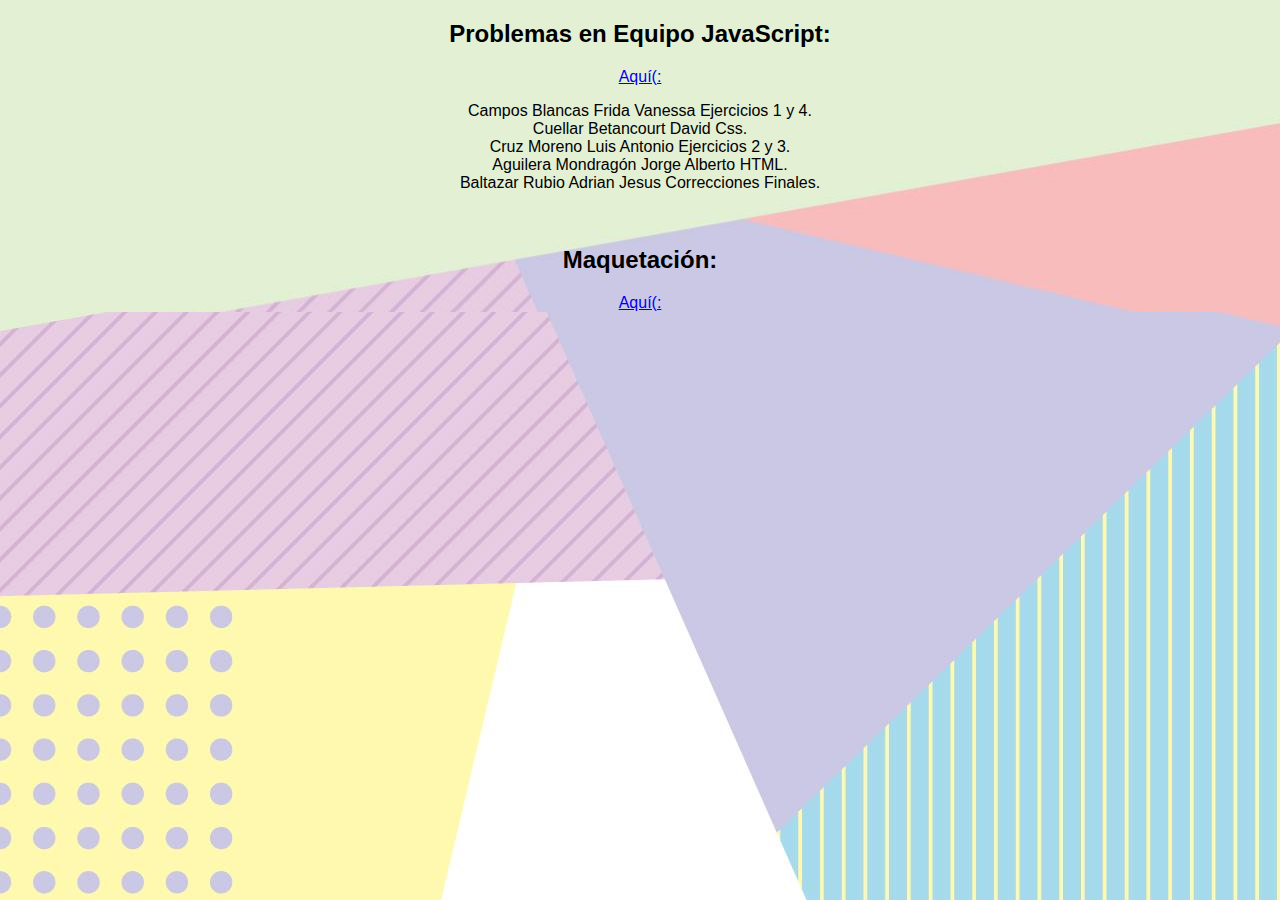
<file: index.html>
<!DOCTYPE html>
<html lang="en">
<head>
    <meta charset="UTF-8">
    <meta http-equiv="X-UA-Compatible" content="IE=edge">
    <meta name="viewport" content="width=device-width, initial-scale=1.0">
    <title>Equipo 6.</title>
    <link rel="icon" href="OMIPN/img/Logo E6 1.1.png"> 
    <link rel="stylesheet" href="OMIPN/css/stylereg.css">
</head>
<body>
    <center>
        <h2>Problemas en Equipo JavaScript:</h2> 
    <a href="EjerciciosJS/index.html" >Aquí(:</a>
    <p>Campos Blancas Frida Vanessa Ejercicios 1 y 4.
        <br>
        Cuellar Betancourt David Css.
        <br>
        Cruz Moreno Luis Antonio Ejercicios 2 y 3.
        <br>
        Aguilera Mondragón Jorge Alberto HTML.
        <br>
        Baltazar Rubio Adrian Jesus Correcciones Finales.
    </p>
    <br>
    <h2>Maquetación:</h2> 
    <a href="OMIPN/index.html" >Aquí(:</a>
    <br>
    </center>
    
</body>
</html>
</file>
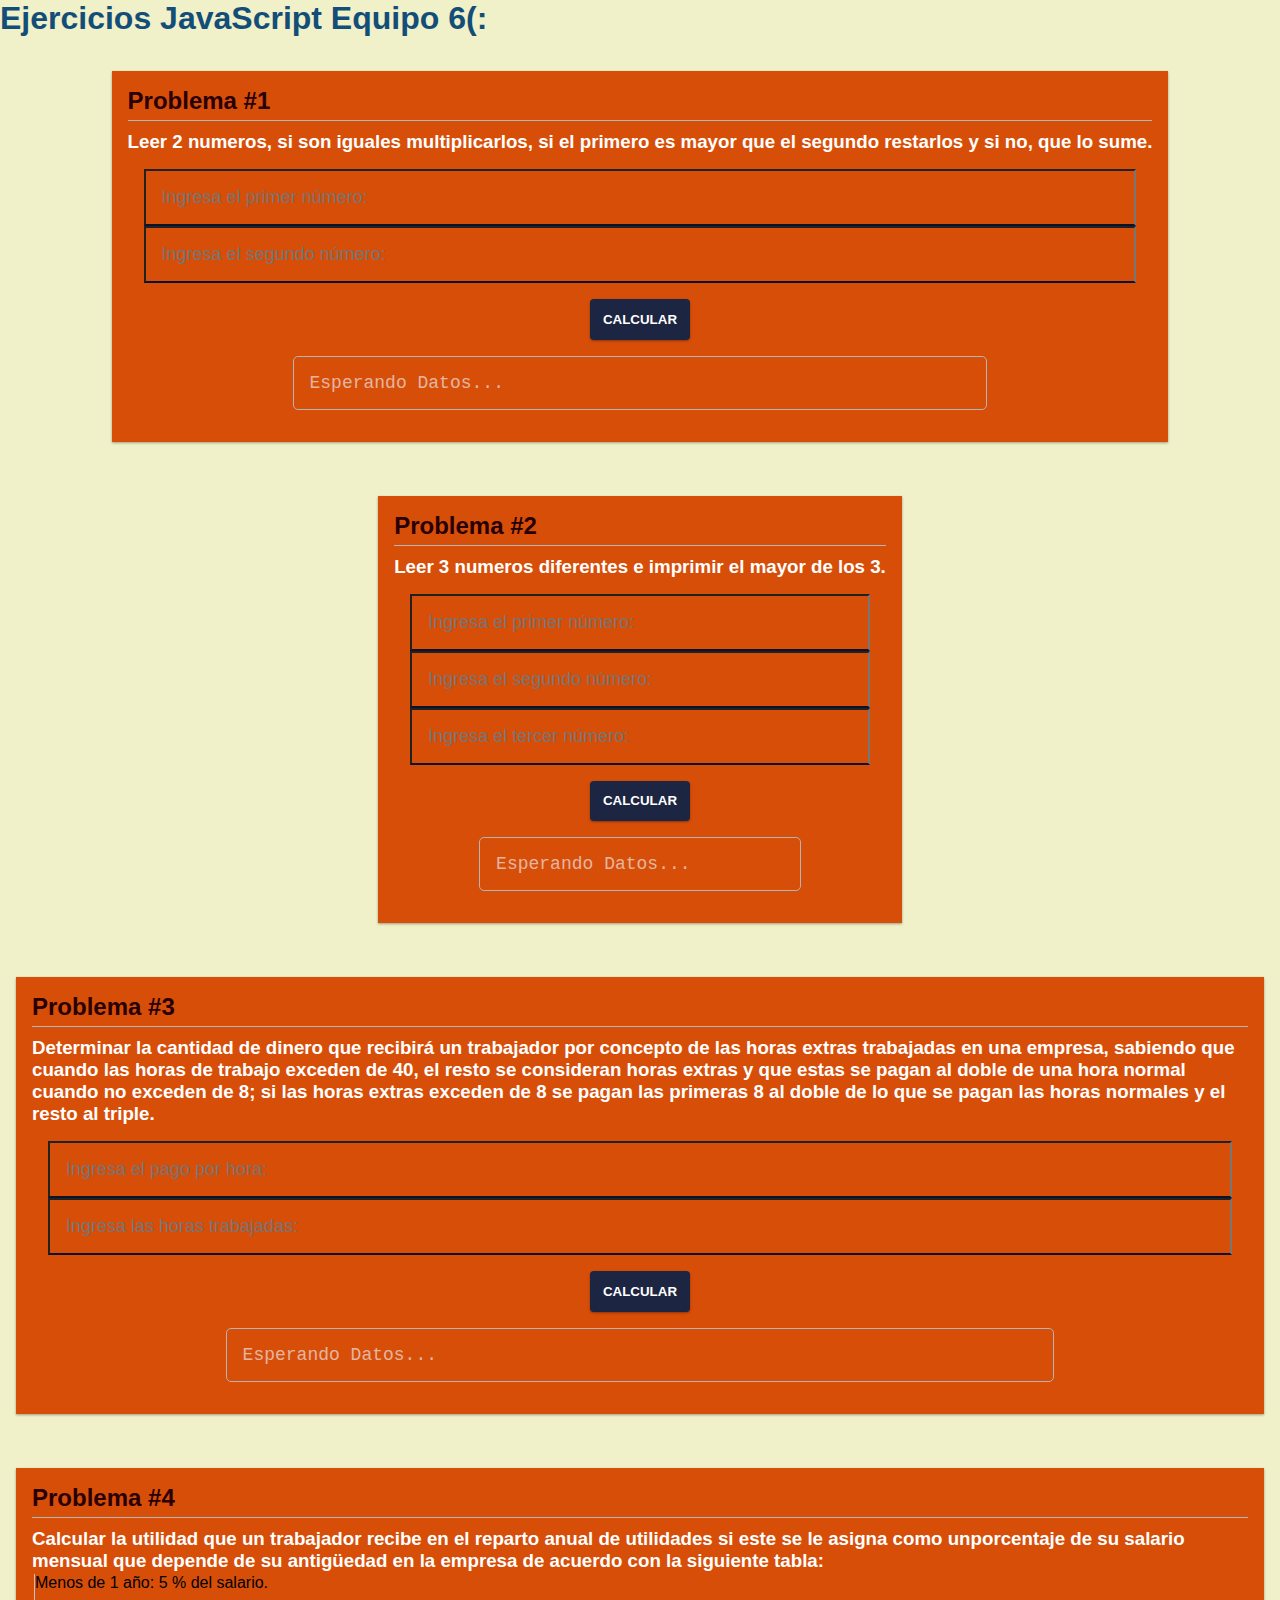
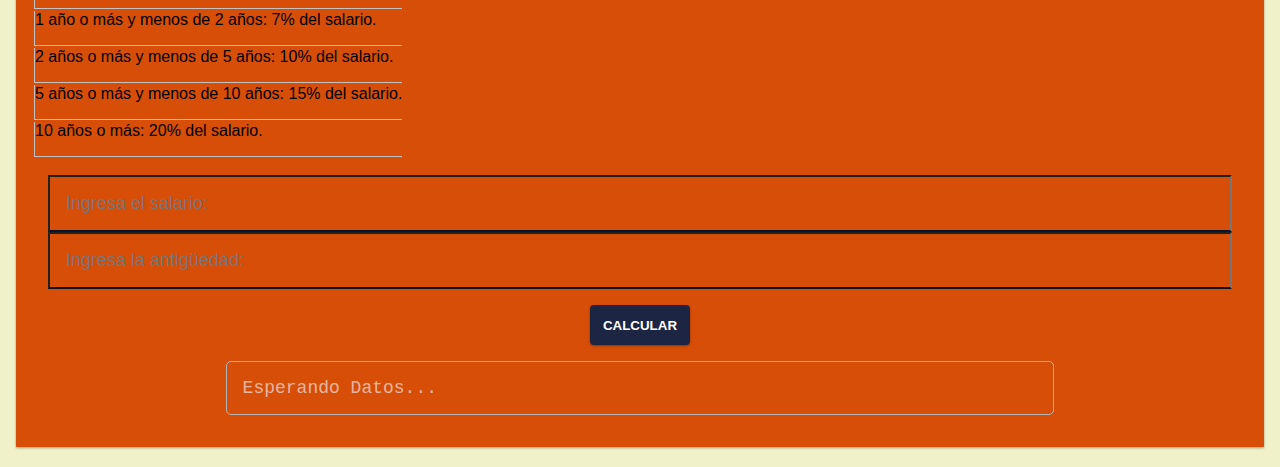
<file: EjerciciosJS/index.html>
<!DOCTYPE html>
<html lang="en">
<head>
    <meta charset="UTF-8">
    <meta http-equiv="X-UA-Compatible" content="IE=edge">
    <meta name="viewport" content="width=device-width, initial-scale=1.0">
    <link rel="stylesheet" href="css/style.css">
    <title>Práctica/Equipo 6</title>
</head>
<body>
    <div>
        <header><h1>Ejercicios JavaScript Equipo 6(:</h1></header>
        </div>
    <br>
    <div class="container" >
        <!-- Problema 1 -->
        <div class="problema-container" >
            <h2 class="problema-title" >Problema #1</h2>
            <h3>
                Leer 2 numeros, si son iguales multiplicarlos, si el primero es mayor que el segundo restarlos y si no, que lo sume.
            </h3>
            <div class="problema-content" >
                <input type="number" class="problema-input"
                placeholder="Ingresa el primer número: " id="p1-input" >
                <input type="number" class="problema-input"
                placeholder="Ingresa el segundo número: " id="p1-input1" >
                <button type="button" class="problema-button" style="margin-top: 1rem;" onclick="problema1()">Calcular</button>
                <pre class="problema-output" id="p1-output" >Esperando Datos...</pre>

            </div>
        </div>
        <br>
        <br>
        <br>
        <!-- Problema 2 -->
        <div class="problema-container" >
            <h2 class="problema-title" >Problema #2</h2>
            <h3>
                Leer 3 numeros diferentes e imprimir el mayor de los 3.
            </h3>
            <div class="problema-content" >
            <input type="number" class="problema-input"
            placeholder="Ingresa el primer número: " id="p2-input" >
            <input type="number" class="problema-input"
            placeholder="Ingresa el segundo número: " id="p2-input1" >
            <input type="number" class="problema-input"
            placeholder="Ingresa el tercer número: " id="p2-input2" >
            <button type="button" class="problema-button" style="margin-top: 1rem;" onclick="problema2()">Calcular</button>
            <pre class="problema-output" id="p2-output" >Esperando Datos...</pre>
            </div>
        </div>
        <br>
        <br>
        <br>
        <!-- Problema 3 -->
        <div class="problema-container" >
            <h2 class="problema-title" >Problema #3</h2>
            <h3>
                Determinar la cantidad de dinero que recibirá un trabajador por concepto de las horas extras trabajadas en una empresa, sabiendo que cuando las horas de trabajo exceden de 40, el resto se consideran horas extras y que estas se pagan al doble de una hora normal cuando no exceden de 8; si las horas extras exceden de 8 se pagan las primeras 8 al doble de lo que se pagan las horas normales y el resto al triple.
            </h3>
            <div class="problema-content" >
                <input type="number" class="problema-input"
                placeholder="Ingresa el pago por hora: " id="p3-input" >
                <input type="number" class="problema-input"
                placeholder="Ingresa las horas trabajadas: " id="p3-input1" >
                <button type="button" class="problema-button" style="margin-top: 1rem;" onclick="problema3()">Calcular</button>
                <pre class="problema-output" id="p3-output" >Esperando Datos...</pre>
            </div>

        </div>
        <br>
        <br>
        <br>
         <!-- Problema 4 -->
         <div class="problema-container" >
            <h2 class="problema-title" >Problema #4</h2>
            <h3>
                Calcular la utilidad que un trabajador recibe en el reparto anual de utilidades si este se le asigna como unporcentaje de su salario mensual que depende de su antigüedad en la empresa de acuerdo con la siguiente tabla:
            </h3>
            <table>
                <tbody>
                    <tr>
                        <td>
                        Menos de 1 año: 5 % del salario.
                        </td>
                    </tr>
                    <tr>
                        <td>
                        1 año o más y menos de 2 años: 7% del salario.
                        </td>
                    </tr>
                    <tr>
                        <td>
                        2 años o más y menos de 5 años: 10% del salario.
                        </td>
                    </tr>
                    <tr>
                        <td>
                        5 años o más y menos de 10 años: 15% del salario.
                        </td>
                    </tr>
                    <tr>
                        <td>
                            10 años o más: 20% del salario.
                        </td>
                    </tr>


                </tbody>
            </table>
        
        <div class="problema-content" >
            <input type="number" class="problema-input"
            placeholder="Ingresa el salario: " id="p4-input" >
            <input type="number" class="problema-input"
            placeholder="Ingresa la antigüedad: " id="p4-input1" >
            <button type="button" class="problema-button" style="margin-top: 1rem;" onclick="problema4()">Calcular</button>
            <pre class="problema-output" id="p4-output" >Esperando Datos...</pre>

        </div>
    </div>
            
    </div>
    <script src="js/LogicaEquipo.js" ></script>
    
</body>
</html>
</file>
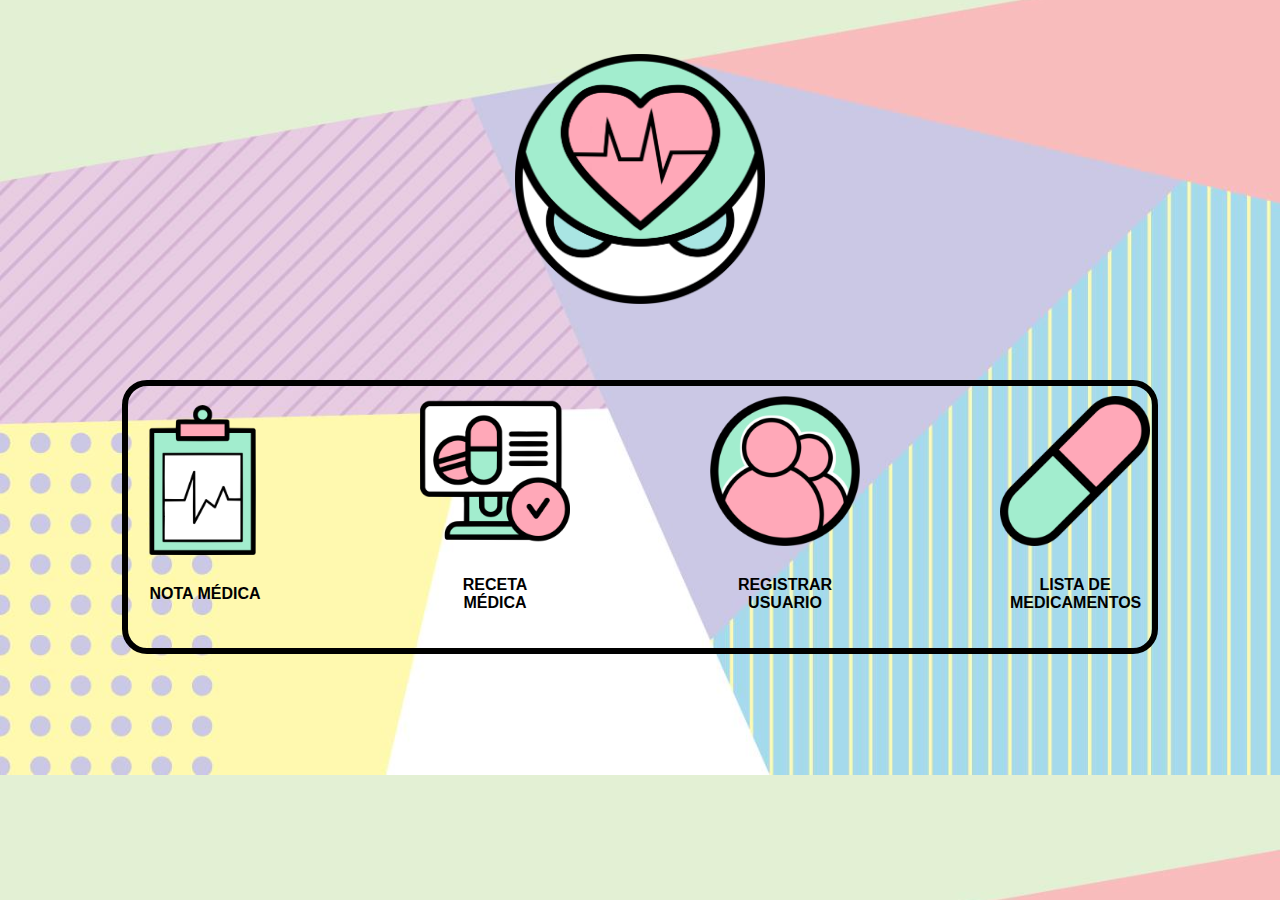
<file: OMIPN/index.html>
<!DOCTYPE html>
<html lang="en">
<head>
    <meta charset="UTF-8">
    <meta http-equiv="X-UA-Compatible" content="IE=edge">
    <meta name="viewport" content="width=device-width, initial-scale=1.0">
    <title>Menú de opciones</title>
    <link rel="icon" href="img/Logo E6 1.1.png"> 
    <link rel="stylesheet" href="style1.css">
</head>

<body>

    
   <br>
   <br>
   <br>
    
    <div class="LOGO">
        <div class="imagen">
            <img src="Logo E6 1.1.png" alt="">
        </div>
    </div>
    
    <br>
    <br>
    <br>
    <br>
    
    <div class="container">
        
        <div class="OPCIONES">
            <div class="foto">
                <a href="Nota medica.html">
                <img src="nmedica.png" alt="">
                </a>
            </div>
            <div class="pie">
                <p>NOTA MÉDICA</p>
            </div>

        </div>
        <div class="OPCIONES">
            <div class="foto">
                <a href="Receta medica.html">
                <img src="rmedica.png" alt="">
                </a>
            </div>
            <div class="pie">
                <p>RECETA MÉDICA</p>
            </div>
        
        </div>
        <div class="OPCIONES">
            <div class="foto">
                <a href="registro.html">
                <img src="rusuarios.png" alt="">
                </a>
            </div>
            <div class="pie">
                <p>REGISTRAR USUARIO</p>
            </div>
        
        </div>
        <div class="OPCIONES">
            <div class="foto">
                <a href="medicamentos.html">
                <img src="ipil.png" alt="">
                </a>
            </div>
            <div class="pie">
                <p>LISTA DE MEDICAMENTOS</p>
            </div>
        
        </div>

    </div>
</body>
</file>
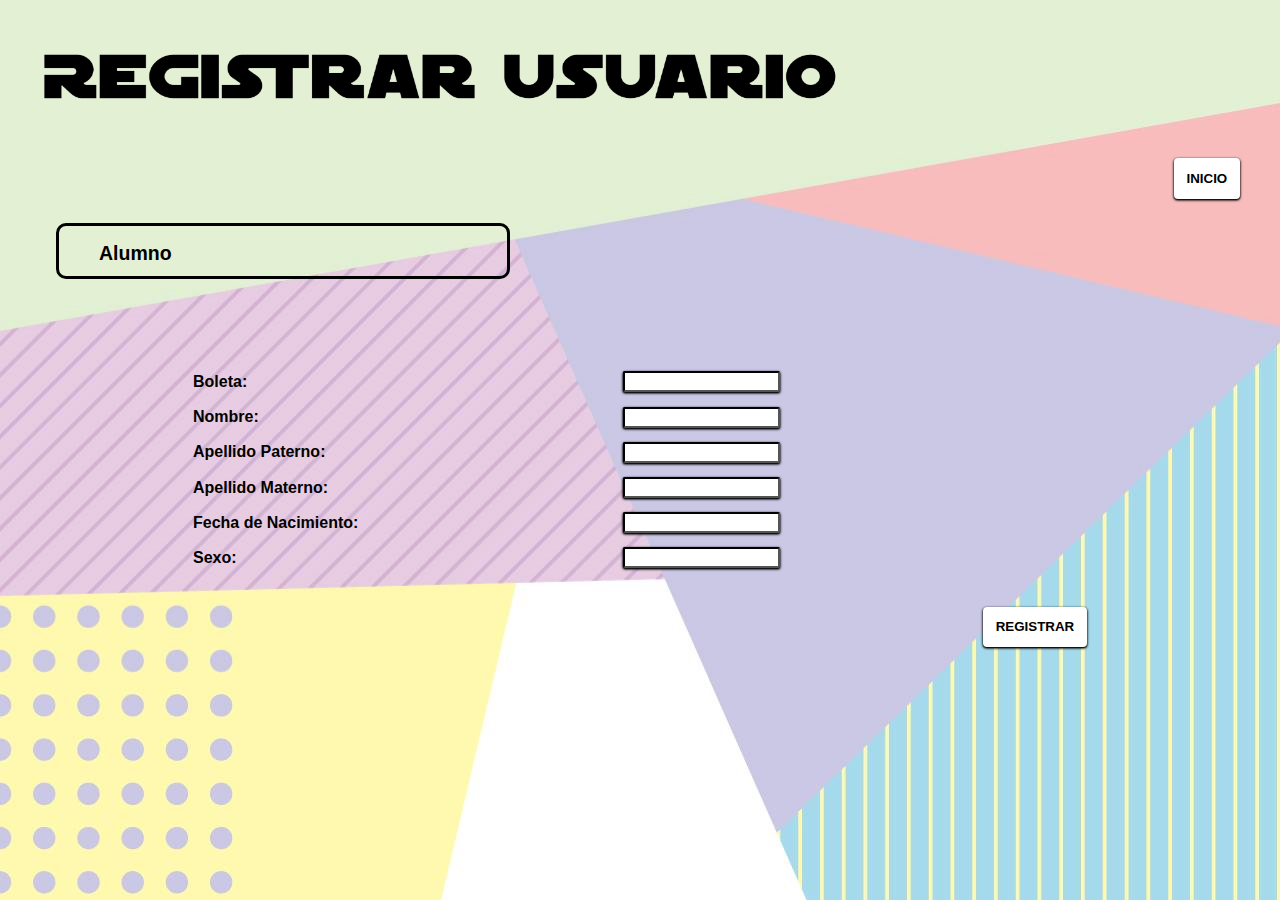
<file: OMIPN/Alumno.html>
<!DOCTYPE html>
<html lang="en">
<head>
    <meta charset="UTF-8">
    <meta http-equiv="X-UA-Compatible" content="IE=edge">
    <meta name="viewport" content="width=device-width, initial-scale=1.0">
    <title>Registrar Alumnos</title>
    <link rel="icon" href="img/Logo E6 1.1.png"> 
    <link rel="stylesheet" href="css/stylereg.css">
</head>
<body>
    <div class="section">
        <br>
        <blockquote><img src="img/titulo.png" width="800" height="60" /></blockquote>
        <div align="right">
            <blockquote><button type="button" class="inicio" style="margin-top: 1rem;" onclick="location.href='registro.html'">Inicio</button></blockquote>
        </div>
        
    </div>
        
    <head>
        <blockquote><nav>
            <blockquote><b><h2>Alumno</h2></b></blockquote>
        </nav></blockquote>
    </head>
    <br>
    <br>
    <div align="center">
        <section>
            <div class="registro">
                <table width="900" height="300" border="0">
                    <form  name="formulario" method="post" action="RegistrarAlumnos">
                        <tr>
                        <td align="left"><label>Boleta:</label></td>
                        <td>&nbsp;</td>
                        <td><input type="text" name="boleta" id="boleta"></td>
                        </tr>
                        <tr>
                            <td align="left"><label>Nombre:</label></td>
                            <td>&nbsp;</td>
                            <td><input type="text" name="nombre" id="nombre"></td>
                        </tr>
                        <tr>
                            <td align="left"><label>Apellido Paterno:</label></td>
                            <td>&nbsp;</td>
                            <td><input type="text" name="appat" id="appat"></td>
                        </tr>
                        <tr>
                            <td align="left"> <label>Apellido Materno:</label></td>
                            <td>&nbsp;</td>
                            <td><input type="text" name="apmat" id="apmat"></td>
                        </tr>
                        <tr>
                            <td align="left"><label>Fecha de Nacimiento:</label></td>
                            <td>&nbsp;</td>
                            <td><input type="text" name="fechanac" id="Fecha-nac"></td>
                        </tr>
                        <tr>
                            <td align="left"><label>Sexo:</label></td>
                            <td>&nbsp;</td>
                            <td><input type="text" name="sexo" id="sexo"></td>
                        </tr>
                        <tr>
                            <td>&nbsp;</td>
                            <td>&nbsp;</td>
                            <td>&nbsp;</td>
                            <td>&nbsp;</td>
                            <td align="right"><button type="button" class="registrar" style="margin-top: 1rem;">Registrar</button></td>
                        </tr>
                    </form>
                </table>
            </div>
        </section>
    </div>
</body>
</html>
</file>
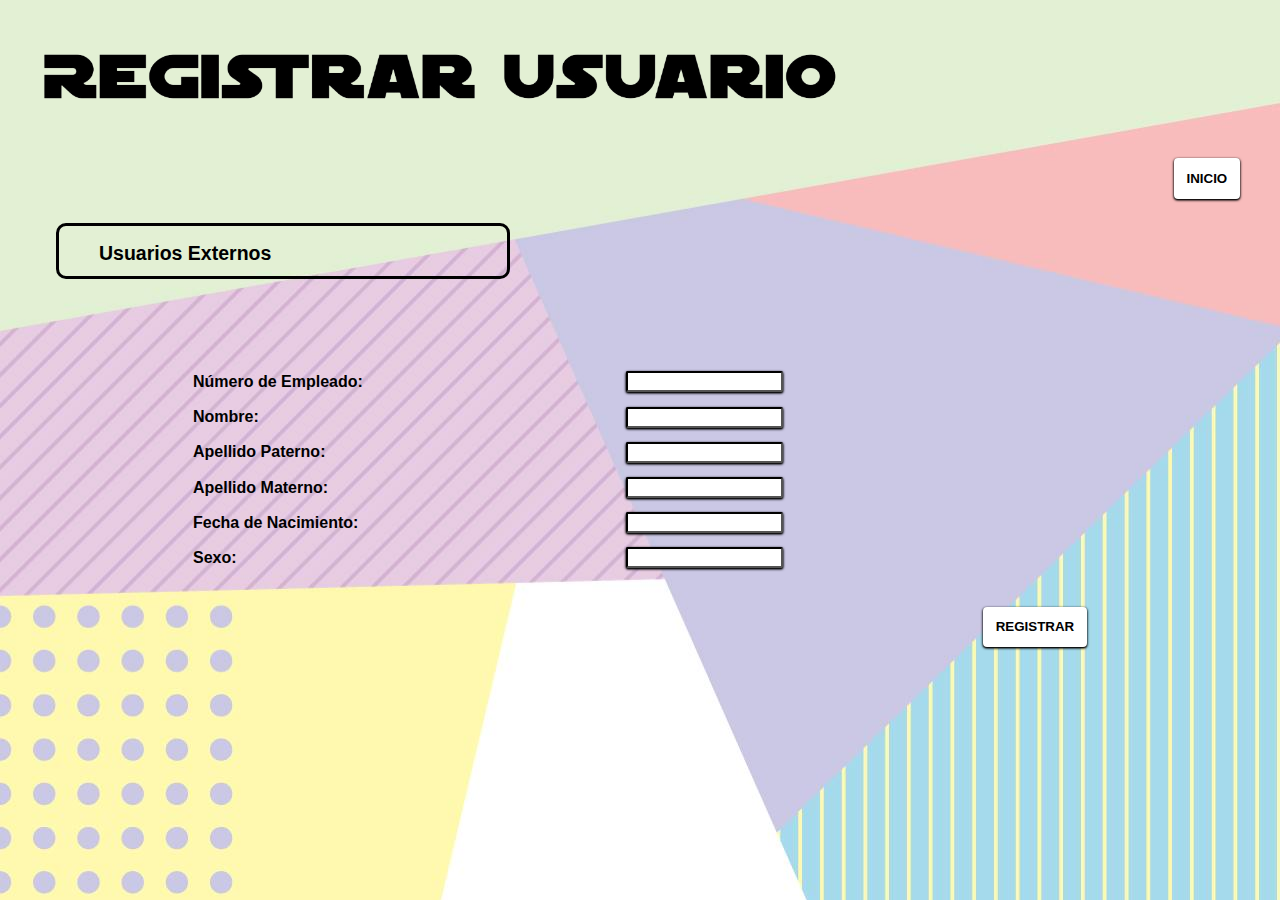
<file: OMIPN/Externos.html>
<!DOCTYPE html>
<html lang="en">
<head>
    <meta charset="UTF-8">
    <meta http-equiv="X-UA-Compatible" content="IE=edge">
    <meta name="viewport" content="width=device-width, initial-scale=1.0">
    <title>Registrar Externos</title>
    <link rel="icon" href="img/Logo E6 1.1.png"> 
    <link rel="stylesheet" href="css/stylereg.css">
</head>
<body>
    <div class="section">
        <br>
        <blockquote><img src="img/titulo.png" width="800" height="60" /></blockquote>
        <div align="right">
            <blockquote><button type="button" class="inicio" style="margin-top: 1rem;" onclick="location.href='registro.html'">Inicio</button></blockquote>
        </div>
        
    </div>
        
    <head>
        <blockquote><nav>
            <blockquote><b><h2>Usuarios Externos</h2></b></blockquote>
        </nav></blockquote>
    </head>
    <br>
    <br>
    <div align="center">
        <section>
            <div class="registro">
                <table width="900" height="300" border="0">
                    <form  name="formulario" method="post" action="RegistrarExternos">
                        <tr>
                        <td align="left"><label>Número de Empleado:</label></td>
                        <td>&nbsp;</td>
                        <td><input type="text" name="noemp" id="noemp"></td>
                        </tr>
                        <tr>
                            <td align="left"><label>Nombre:</label></td>
                            <td>&nbsp;</td>
                            <td><input type="text" name="nombre" id="nombre"></td>
                        </tr>
                        <tr>
                            <td align="left"><label>Apellido Paterno:</label></td>
                            <td>&nbsp;</td>
                            <td><input type="text" name="appat" id="appat"></td>
                        </tr>
                        <tr>
                            <td align="left"> <label>Apellido Materno:</label></td>
                            <td>&nbsp;</td>
                            <td><input type="text" name="apmat" id="apmat"></td>
                        </tr>
                        <tr>
                            <td align="left"><label>Fecha de Nacimiento:</label></td>
                            <td>&nbsp;</td>
                            <td><input type="text" name="fechanac" id="Fecha-nac"></td>
                        </tr>
                        <tr>
                            <td align="left"><label>Sexo:</label></td>
                            <td>&nbsp;</td>
                            <td><input type="text" name="sexo" id="sexo"></td>
                        </tr>
                        <tr>
                            <td>&nbsp;</td>
                            <td>&nbsp;</td>
                            <td>&nbsp;</td>
                            <td>&nbsp;</td>
                            <td align="right"><button type="button" class="registrar" style="margin-top: 1rem;">Registrar</button></td>
                        </tr>
                    </form>
                </table>
            </div>
        </section>
    </div>
</body>
</html>
</file>
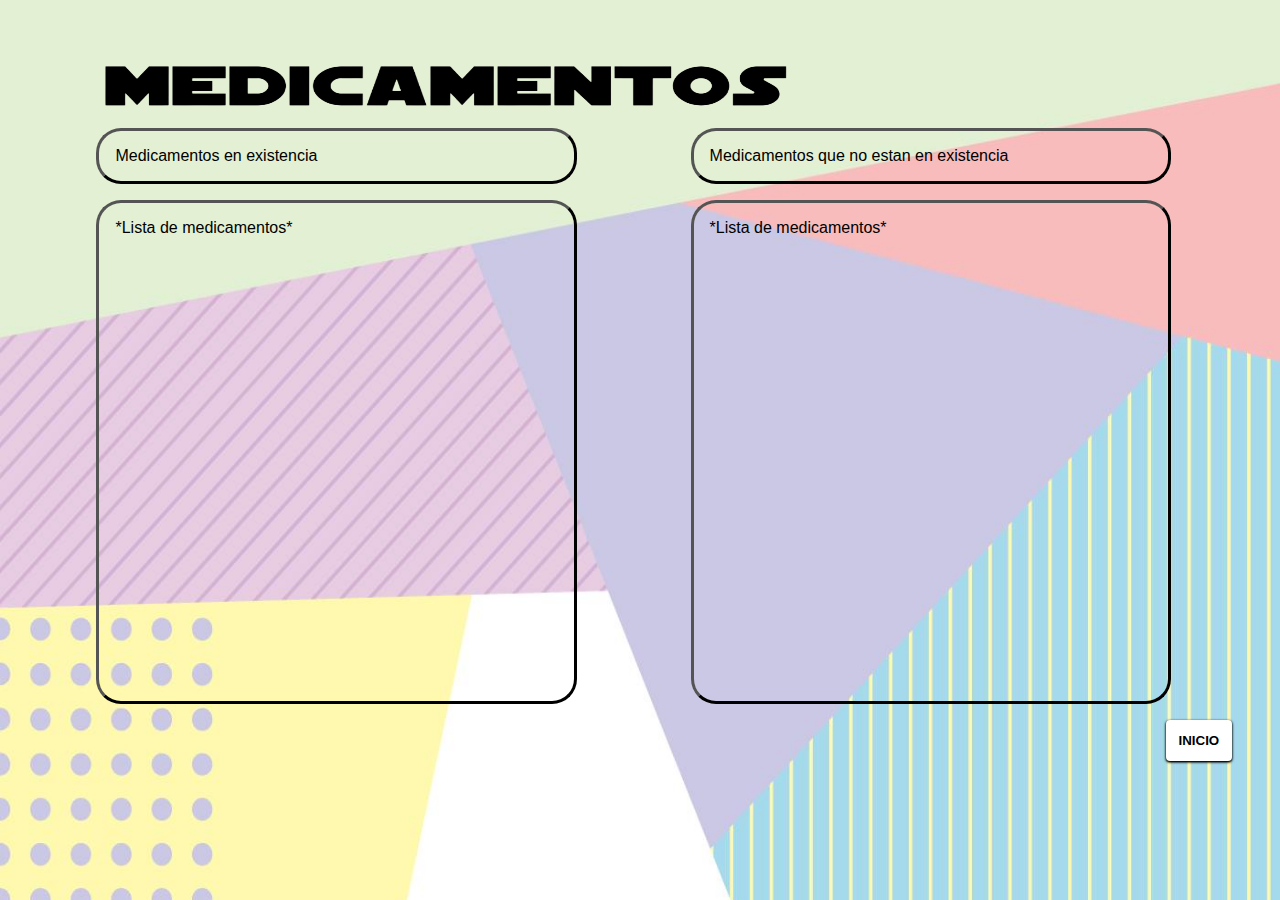
<file: OMIPN/medicamentos.html>
<!DOCTYPE html>
<html lang="en">
<head>
    <meta charset="UTF-8">
    <meta http-equiv="X-UA-Compatible" content="IE=edge">
    <meta name="viewport" content="width=device-width, initial-scale=1.0">
    <title>MEDICAMENTOS</title>
    <link rel="icon" href="img/Logo E6 1.1.png"> 
    <link rel="stylesheet" href="style2.css">

</head>
<body>

    <div id="titulo">
        <img src="img/medicamentos.png" width="700" height="60" /></td>
    </div>

    <div id="form1">
        Medicamentos en existencia
   </div>

   <div id="form2">
        Medicamentos que no estan en existencia
    </div>
    
    <div id="form3">
        *Lista de medicamentos*
    </div>

    <div id="form4">
        *Lista de medicamentos*
   </div>
    
   <div align="right">
    <blockquote><button type="button" class="inicio" style="margin-top: 1rem;" onclick="location.href='index.html'">Inicio</button></blockquote>
</div>

</body>
</html>
</file>
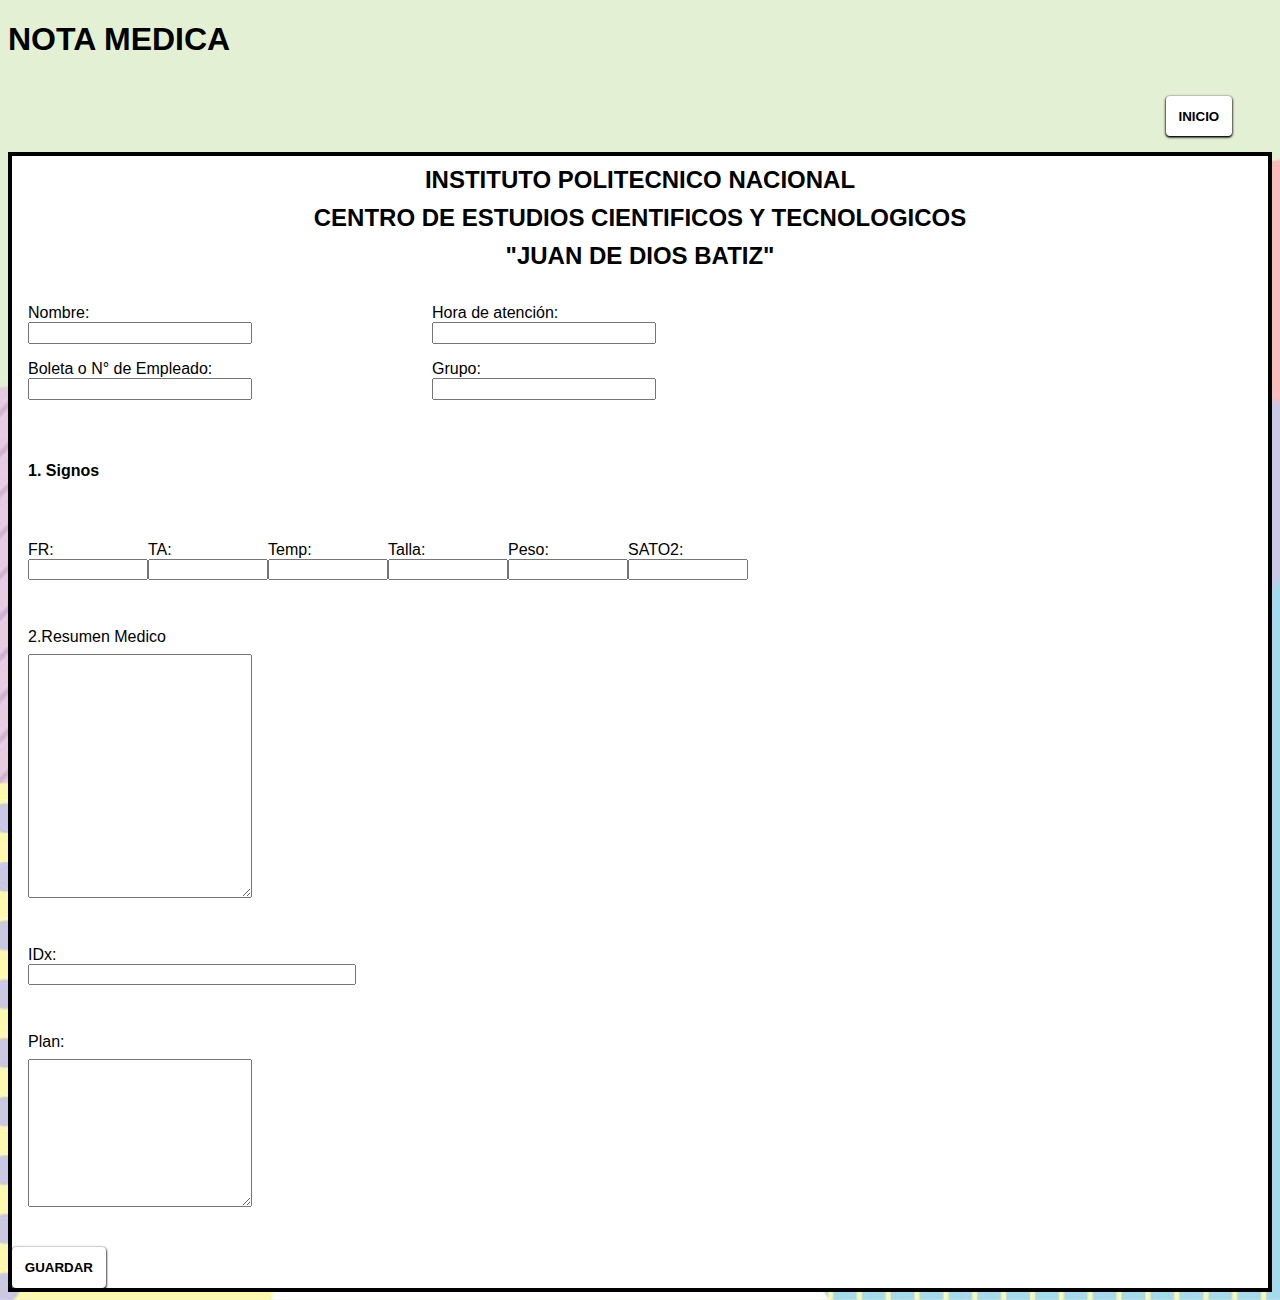
<file: OMIPN/Nota medica.html>
<!DOCTYPE html>
<html lang="en">
<head>
    <meta charset="UTF-8">
    <meta http-equiv="X-UA-Compatible" content="IE=edge">
    <meta name="viewport" content="width=device-width, initial-scale=1.0">
    <title>Nota medica</title>
    <link rel="icon" href="img/Logo E6 1.1.png"> 
    <link rel="stylesheet" href="style3.css">
</head>

<body>
    <h1>NOTA MEDICA</h1>

    <div class="section">
        <div align="right">
            <blockquote><button type="button" class="inicio" style="margin-top: 1rem;" onclick="location.href='index.html'">Inicio</button></blockquote>
        </div>
    </div>
        <div class="container">
            <h2>INSTITUTO POLITECNICO NACIONAL</h2>
            <h2>CENTRO DE ESTUDIOS CIENTIFICOS Y TECNOLOGICOS</h2>
            <h2>"JUAN DE DIOS BATIZ"</h2>
            <form>
            <div class="Datos1">
            <div class="Datos">
                <label>Nombre:</label>
                <input type="text" type="nombre" required placeholder>
            </div>
            <div class="Datos">
                <label>Hora de atención: </label>
                <input type="text" type="Hora" required autocomplete>
            </div>
            <div class="Datos">
                <label>Boleta o N° de Empleado:</label>
                <input type="text" type="boleta o no. empleado" required placeholder>
            </div>
            <div class="Datos">
                <label>Grupo:</label>
                <input type="text" type="grupo" required autocomplete>
            </div>
            </div>
            <div class="Title">
                <h4>1. Signos</h4>
            </div>
            <div class="Datos2">
            <div class="Datos">
                <label>FR:</label>
                <input type="text" type="FR" required autocomplete>
            </div>
            <div class="Datos">
                <label>TA:</label>
                <input type="text" type="TA" required autocomplete>
            </div>    
            <div class="Datos">
                <label>Temp:</label>
                <input type="text" type="Temp" required placeholder>
            </div>
            <div class="Datos">
                <label>Talla:</label>
                <input type="text" type="Talla" required autocomplete>
            </div>
            <div class="Datos">
                <label>Peso:</label>
                <input type="text" type="peso" required autocomplete>
            </div>
            <div class="Datos">
                <label>SATO2:</label>
                <input type="text" type="sato2" required autocomplete>
            </div>
            </div>
            <div class="Datos3">
            <div class="Datos">
                <label>2.Resumen Medico</label>
            </div>
            <div class="Datos">
                    <textarea></textarea>
            </div>
            </div>
            <div class="Datos4">
            <div class="Datos">
                <label>IDx:</label>
                <input type="text" type="ID" required placeholder>
            </div>
            </div>
            <div class="Datos5">
                <div class="Datos">
                <label>Plan:</label>
            </div>
            <div class="Datos">
                <textarea></textarea>
            </div>
            </div>
            </form>
            <td align="left"><button type="button" class="registrar" style="margin-top: 1rem;">Guardar</button></td>
        </div>
        
</body>
</file>
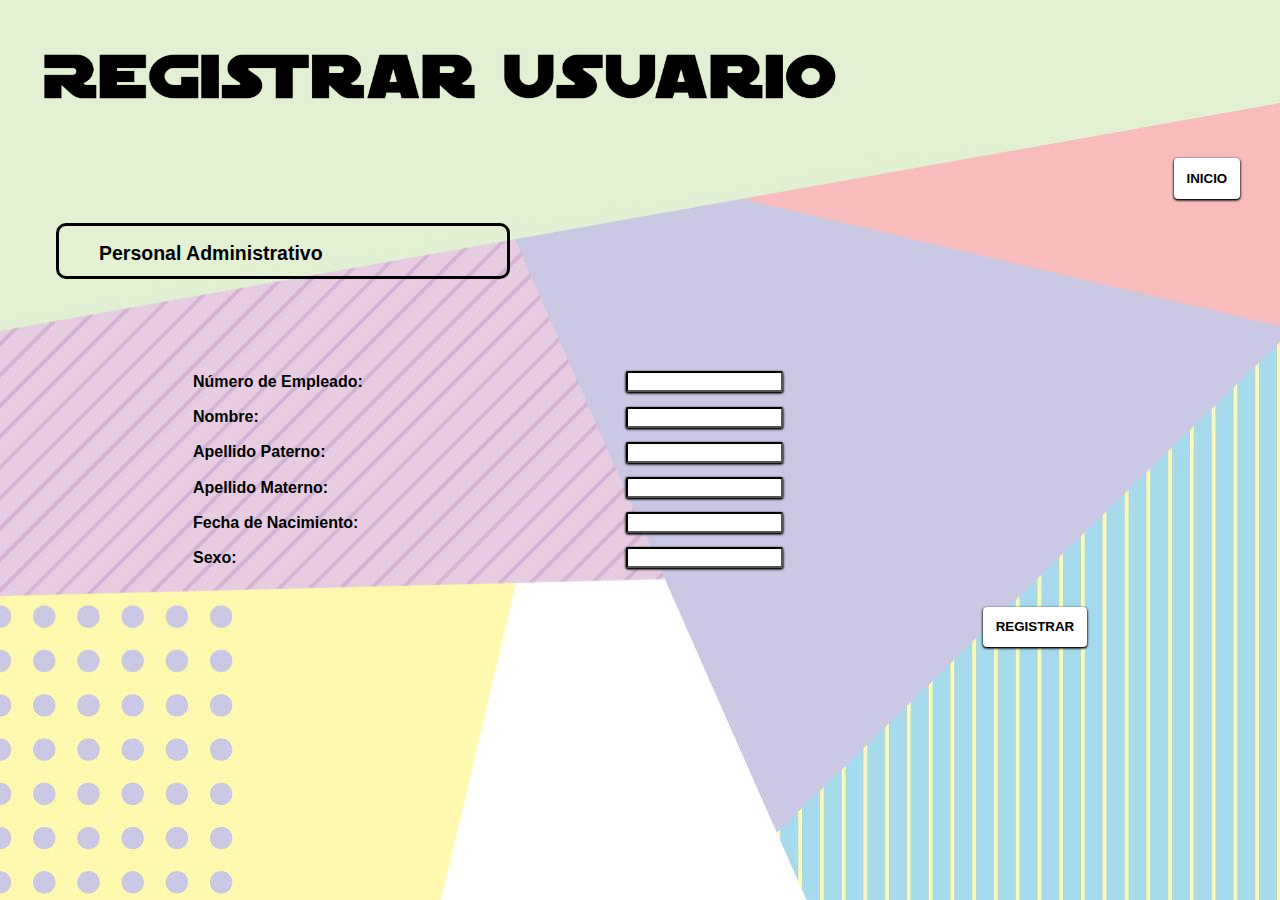
<file: OMIPN/PersonalAdmin.html>
<!DOCTYPE html>
<html lang="en">
<head>
    <meta charset="UTF-8">
    <meta http-equiv="X-UA-Compatible" content="IE=edge">
    <meta name="viewport" content="width=device-width, initial-scale=1.0">
    <title>Registrar Administrativo</title>
    <link rel="icon" href="img/Logo E6 1.1.png"> 
    <link rel="stylesheet" href="css/stylereg.css">
</head>
<body>
    <div class="section">
        <br>
        <blockquote><img src="img/titulo.png" width="800" height="60" /></blockquote>
        <div align="right">
            <blockquote><button type="button" class="inicio" style="margin-top: 1rem;" onclick="location.href='registro.html'">Inicio</button></blockquote>
        </div>
        
    </div>
        
    <head>
        <blockquote><nav>
            <blockquote><b><h2>Personal Administrativo</h2></b></blockquote>
        </nav></blockquote>
    </head>
    <br>
    <br>
    <div align="center">
        <section>
            <div class="registro">
                <table width="900" height="300" border="0">
                    <form  name="formulario" method="post" action="RegistrarAdmin">
                        <tr>
                        <td align="left"><label>Número de Empleado:</label></td>
                        <td>&nbsp;</td>
                        <td><input type="text" name="noemp" id="noemp"></td>
                        </tr>
                        <tr>
                            <td align="left"><label>Nombre:</label></td>
                            <td>&nbsp;</td>
                            <td><input type="text" name="nombre" id="nombre"></td>
                        </tr>
                        <tr>
                            <td align="left"><label>Apellido Paterno:</label></td>
                            <td>&nbsp;</td>
                            <td><input type="text" name="appat" id="appat"></td>
                        </tr>
                        <tr>
                            <td align="left"> <label>Apellido Materno:</label></td>
                            <td>&nbsp;</td>
                            <td><input type="text" name="apmat" id="apmat"></td>
                        </tr>
                        <tr>
                            <td align="left"><label>Fecha de Nacimiento:</label></td>
                            <td>&nbsp;</td>
                            <td><input type="text" name="fechanac" id="Fecha-nac"></td>
                        </tr>
                        <tr>
                            <td align="left"><label>Sexo:</label></td>
                            <td>&nbsp;</td>
                            <td><input type="text" name="sexo" id="sexo"></td>
                        </tr>
                        <tr>
                            <td>&nbsp;</td>
                            <td>&nbsp;</td>
                            <td>&nbsp;</td>
                            <td>&nbsp;</td>
                            <td align="right"><button type="button" class="registrar" style="margin-top: 1rem;">Registrar</button></td>
                        </tr>
                    </form>
                </table>
            </div>
        </section>
    </div>
</body>
</html>
</file>
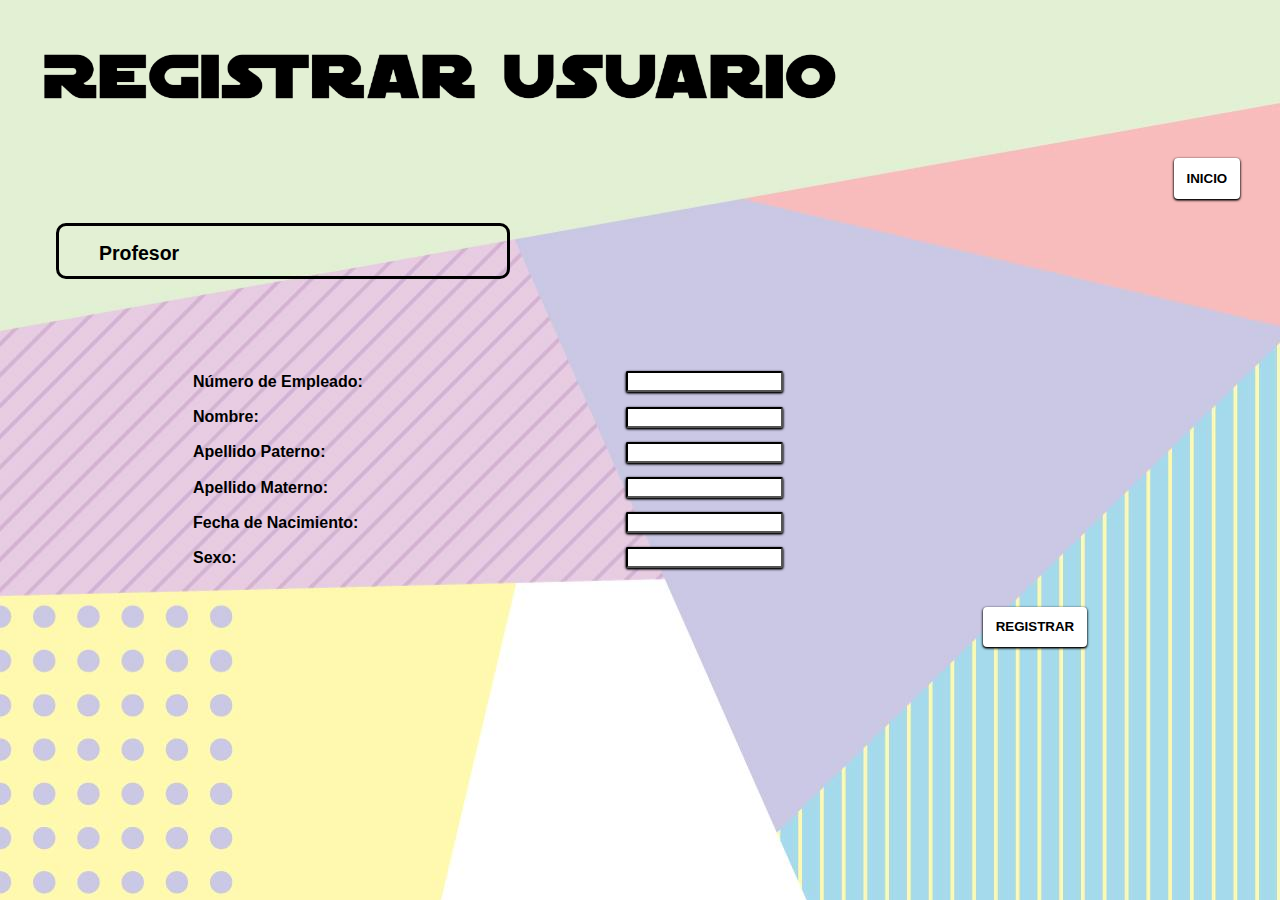
<file: OMIPN/Profesor.html>
<!DOCTYPE html>
<html lang="en">
<head>
    <meta charset="UTF-8">
    <meta http-equiv="X-UA-Compatible" content="IE=edge">
    <meta name="viewport" content="width=device-width, initial-scale=1.0">
    <title>Registrar Profesor</title>
    <link rel="icon" href="img/Logo E6 1.1.png"> 
    <link rel="stylesheet" href="css/stylereg.css">
</head>
<body>
    <div class="section">
        <br>
        <blockquote><img src="img/titulo.png" width="800" height="60" /></blockquote>
        <div align="right">
            <blockquote><button type="button" class="inicio" style="margin-top: 1rem;" onclick="location.href='registro.html'">Inicio</button></blockquote>
        </div>
        
    </div>
        
    <head>
        <blockquote><nav>
            <blockquote><b><h2>Profesor</h2></b></blockquote>
        </nav></blockquote>
    </head>
    <br>
    <br>
    <div align="center">
        <section>
            <div class="registro">
                <table width="900" height="300" border="0">
                    <form  name="formulario" method="post" action="RegistrarProfesor">
                        <tr>
                        <td align="left"><label>Número de Empleado:</label></td>
                        <td>&nbsp;</td>
                        <td><input type="text" name="noemp" id="noemp"></td>
                        </tr>
                        <tr>
                            <td align="left"><label>Nombre:</label></td>
                            <td>&nbsp;</td>
                            <td><input type="text" name="nombre" id="nombre"></td>
                        </tr>
                        <tr>
                            <td align="left"><label>Apellido Paterno:</label></td>
                            <td>&nbsp;</td>
                            <td><input type="text" name="appat" id="appat"></td>
                        </tr>
                        <tr>
                            <td align="left"> <label>Apellido Materno:</label></td>
                            <td>&nbsp;</td>
                            <td><input type="text" name="apmat" id="apmat"></td>
                        </tr>
                        <tr>
                            <td align="left"><label>Fecha de Nacimiento:</label></td>
                            <td>&nbsp;</td>
                            <td><input type="text" name="fechanac" id="Fecha-nac"></td>
                        </tr>
                        <tr>
                            <td align="left"><label>Sexo:</label></td>
                            <td>&nbsp;</td>
                            <td><input type="text" name="sexo" id="sexo"></td>
                        </tr>
                        <tr>
                            <td>&nbsp;</td>
                            <td>&nbsp;</td>
                            <td>&nbsp;</td>
                            <td>&nbsp;</td>
                            <td align="right"><button type="button" class="registrar" style="margin-top: 1rem;">Registrar</button></td>
                        </tr>
                    </form>
                </table>
            </div>
        </section>
    </div>
</body>
</html>
</file>
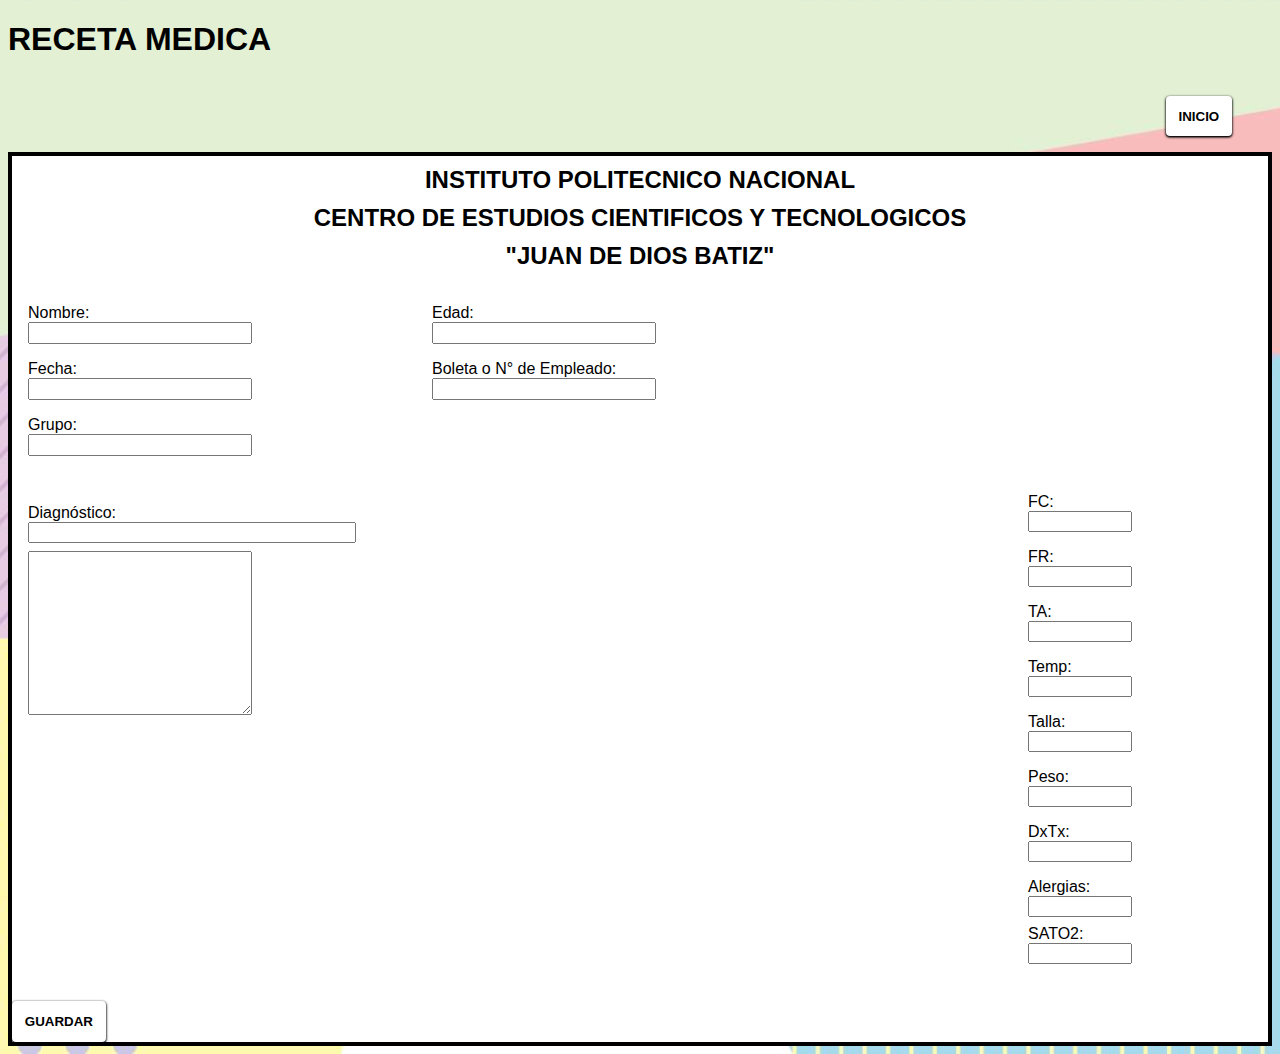
<file: OMIPN/Receta medica.html>
<!DOCTYPE html>
<html lang="en">
<head>
    <meta charset="UTF-8">
    <meta http-equiv="X-UA-Compatible" content="IE=edge">
    <meta name="viewport" content="width=device-width, initial-scale=1.0">
    <title>Receta Medica</title>
    <link rel="icon" href="img/Logo E6 1.1.png"> 
    <link rel="stylesheet" href="style4.css">
</head>

<body>
    <h1>RECETA MEDICA</h1>

    <div class="section">
        <div align="right">
            <blockquote><button type="button" class="inicio" style="margin-top: 1rem;" onclick="location.href='index.html'">Inicio</button></blockquote>
        </div>
    </div>
        <div class="container">
            <h2>INSTITUTO POLITECNICO NACIONAL</h2>
            <h2>CENTRO DE ESTUDIOS CIENTIFICOS Y TECNOLOGICOS</h2>
            <h2>"JUAN DE DIOS BATIZ"</h2>
            <form>
            <div class="Datos1">
            <div class="Datos">
                <label>Nombre:</label>
                <input type="text" type="nombre" required placeholder>
            </div>
            <div class="Datos">
                <label>Edad:</label>
                <input type="text" type="edad" required autocomplete>
            </div>
            <div class="Datos">
                <label>Fecha:</label>
                <input type="text" type="fecha" required autocomplete>
            </div>
            <div class="Datos">
                <label>Boleta o N° de Empleado:</label>
                <input type="text" type="boleta o no. empleado" required placeholder>
            </div>
            <div class="Datos">
                <label>Grupo:</label>
                <input type="text" type="grupo" required autocomplete>
            </div>
            </div>
            <div class="Datos2">
            <div class="Datos">
                <label>Diagnóstico:</label>
                <input type="text" type="Diagnosticos" required placeholder>
            </div>
            <div class="Datos">
                <textarea></textarea>
            </div>
            </div>
            <div class="Datos3">
            <div class="Datos">
                <label>FC:</label>
                <input type="text" type="FC" required placeholder>
            </div>
            <div class="Datos">
                <label>FR:</label>
                <input type="text" type="FR" required autocomplete>
            </div>
            <div class="Datos">
                <label>TA:</label>
                <input type="text" type="TA" required autocomplete>
            </div>    
            <div class="Datos">
                <label>Temp:</label>
                <input type="text" type="Temp" required placeholder>
            </div>
            <div class="Datos">
                <label>Talla:</label>
                <input type="text" type="Talla" required autocomplete>
            </div>
            <div class="Datos">
                <label>Peso:</label>
                <input type="text" type="peso" required autocomplete>
            </div>
            <div class="Datos">
                <label>DxTx:</label>
                <input type="text" type="DxTx" required placeholder>
            </div>
            <div class="Datos">
                <label>Alergias:</label>
                <input type="text" type="alergias" required autocomplete>
            <div class="Datos">
                <label>SATO2:</label>
                <input type="text" type="sato2" required autocomplete>
            </div>
            </div>
            </form>
        </div>
        <td align="right"><button type="button" class="registrar" style="margin-top: 1rem;">Guardar</button></td>
</body>
</file>
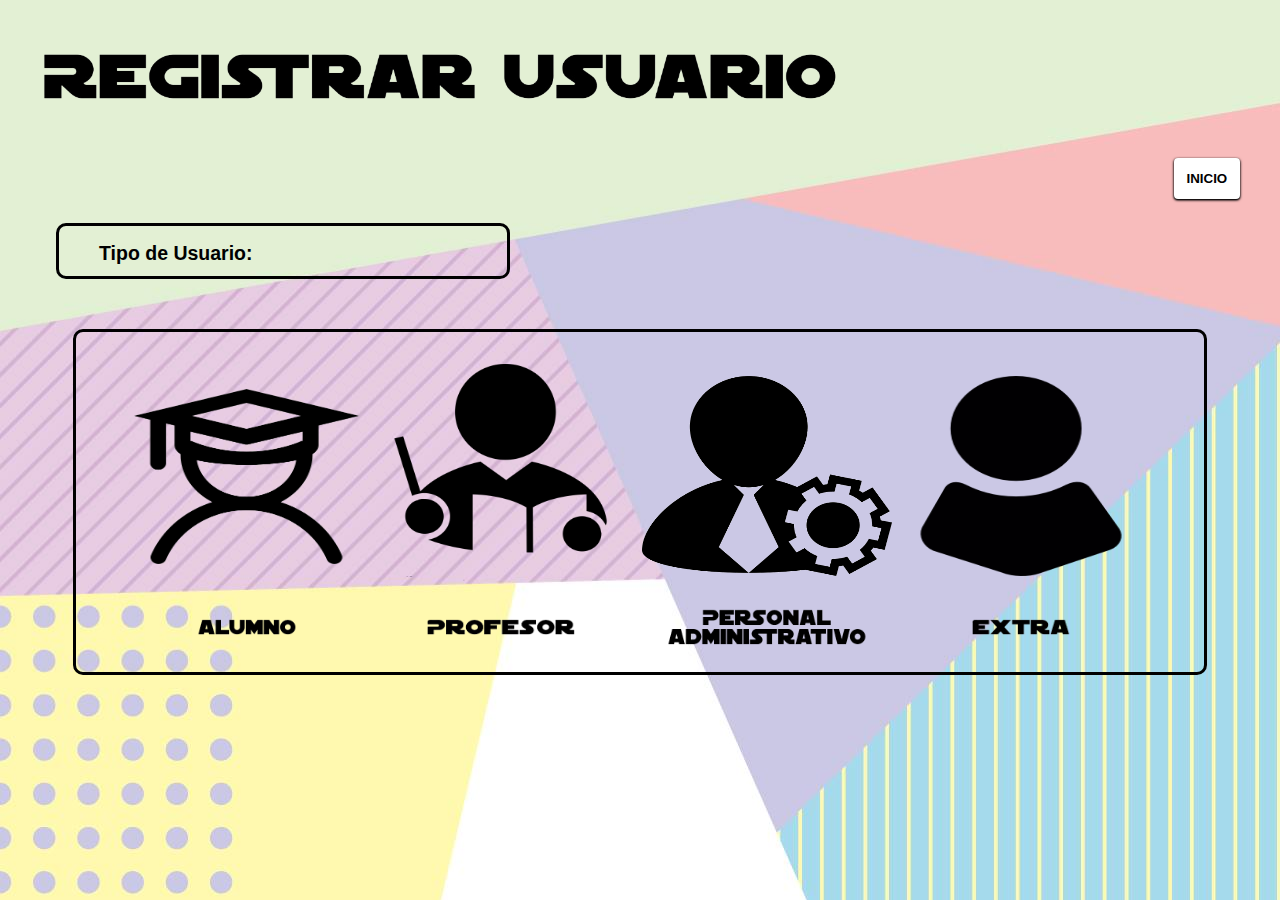
<file: OMIPN/registro.html>
<!DOCTYPE html>
<html lang="en">
<head>
    <meta charset="UTF-8">
    <meta http-equiv="X-UA-Compatible" content="IE=edge">
    <meta name="viewport" content="width=device-width, initial-scale=1.0">
    <title>Registrar Usuarios</title>
    <link rel="icon" href="img/Logo E6 1.1.png"> 
    <link rel="stylesheet" href="css/stylereg.css">
</head>
<body>

    <div class="section">
        <br>
        <blockquote><img src="img/titulo.png" width="800" height="60" /></blockquote>
        <div align="right">
            <blockquote><button type="button" class="inicio" style="margin-top: 1rem;" onclick="location.href='index.html'">Inicio</button></blockquote>
        </div>
        
    </div>
        
    <head>
        <blockquote><nav>
            <blockquote><b><h2>Tipo de Usuario:</h2></b></blockquote>
        </nav></blockquote>
    </head>
    <br>
    <div align="center">
    <section class="logos" align="center">
        <div align="center">
            <table width="500" height="300" border="0">
              <tr>
                <td><a title="Alumno" href="Alumno.html"><img src="img/kisspng-clip-art-alumnus-computer-icons-portable-network-g-alumni-loan-svg-png-icon-free-download-319579-5c71dc08832302.3522931115509657685372.png" width="225" height="175" /></a></td>
                <td><a title="Profesor" href="Profesor.html"><img src="img/kisspng-computer-icons-teacher-professor-education-lecture-5ae18666ba74d0.5639979315247294467637.png" width="275" height="250" /></a></td>
                <td><a title="Administrativo" href="PersonalAdmin.html"><img src="img/kisspng-computer-icons-computer-network-system-administrat-personal-configuration-svg-png-icon-free-download-5c2efde62932b2.5136274615465835261688.png" width="250" height="200" /></a></td>
                <td><a title="Externos" href="Externos.html"><img src="img/user-avatar.png" width="250" height="200" /></a></td>
              </tr>
              <tr>
                <td><img src="img/alumno.png" width="100" height="20" /></td>
                <td><img src="img/profesor.png" width="150" height="20" /></td>
                <td><img src="img/admin.png" width="200" height="40" /></td>
                <td><img src="img/extra.png" width="100" height="20" /></td>
              </tr>
            </table>
        </div>
    </section>
</div>
</body>
</html>
</file>
<file: OMIPN/css/stylereg.css>
*{
    font-family:'Gill Sans', 'Gill Sans MT', Calibri, 'Trebuchet MS', sans-serif;
    margin: 3;
    padding: 5;
    box-sizing: border-box;
   
}

html, body{
    margin: 0;
    padding: 0;
    background-image: url('abstract-pastel-background-vector.jpg');
}

nav{
    border: 3px solid #000000;
    margin: 1rem;
    border-radius: 10px;
    font-size: small;
    width: 12cm;
    height: 1.5cm;
   
}
div.section{
    font-size: x-large;
    font-family:'Gill Sans', 'Gill Sans MT', Calibri, 'Trebuchet MS', sans-serif;
}

section.logos{
    align-content: center;
    border: 3px solid #000000;
    margin: 1rem;
    border-radius: 10px;
    padding: 1rem;
    width: 30cm;

}

table{
    text-align: center;
    font-size: medium;
    font-family: 'Roboto', sans-serif;
    font-weight: bold;

}
button.inicio{
    border: none;
    border-color: #000000;
    background-color: rgb(255, 255, 255);
    color: rgb(0, 0, 0);
    text-transform: uppercase;
    font-weight: bold;
    padding: 0.8rem;
    border-radius: 4px;
    box-shadow: 0 1px 3px rgb(0, 0, 0),
                0 1px 2px rgb(0, 0, 0);
}

button.registrar{
    border: none;
    border-color: #000000;
    background-color: rgb(255, 255, 255);
    color: rgb(0, 0, 0);
    text-transform: uppercase;
    font-weight: bold;
    padding: 0.8rem;
    border-radius: 4px;
    box-shadow: 0 1px 3px rgb(0, 0, 0),
                0 1px 2px rgb(0, 0, 0);
}
section{
    border: 0px solid #000000;
    margin: 1rem;
    border-radius: 10px;
    padding: 1rem;
    width: 25cm;
}

input{
    border-color: #000000;
    background-color: rgb(255, 255, 255);
    color: rgb(0, 0, 0);
    font-weight: bold;
    border-radius: 2px;
    box-shadow: 0 1px 3px rgb(0, 0, 0),
                0 1px 2px rgb(0, 0, 0)
}
</file>
<file: EjerciciosJS/css/style.css>
*{
    font-family: 'Roboto', sans-serif;
    margin: 0;
    padding: 0;
    box-sizing: border-box;
}

body{
    margin: 0;
    padding: 0;
    background-color: #f0f0c9;
}

h1{
    color:#124e78
}
h2, h3{
    color: white;
}

.container{
    width: 100%;
    padding: 1rem;
    margin: 0;
    display: flex;
    justify-content: center;
    align-items: center;
    flex-flow: column;
}

.problema-container{
    background-color: #d74e09;
    padding: 1rem;
    box-shadow: 0 1px 3px rgba(0, 0, 0, 0.12),
                0 1px 2px rgba(0, 0, 0, 0.24);
}

.problema-title{
    color: #280003;
    padding-bottom: 5px;
    margin-bottom: 10px;
    border-bottom: 1px solid #b4b5b7;
}

input.problema-input{
    padding: 1rem;
    color: rgba(219, 180, 23, 0.863);
    background: none;
    width: 100%;
    border-bottom: 2px solid #0B132B;
    font-size: 18px;
}

button.problema-button{
    border: none;
    background-color: #1c2541;
    color: white;
    text-transform: uppercase;
    font-weight: bold;
    padding: 0.8rem;
    border-radius: 4px;
    box-shadow: 0 1px 3px rgba(0, 0, 0, 0.12),
                0 1px 2px rgba(0, 0, 0, 0.23);
}

.problema-content{
    display: flex;
    padding: 1rem;
    justify-content: center;
    align-items: center;
    flex-flow: column;

}

.problema-output{
    width: 70%;
    color: rgba(235, 228, 228, 0.7);
    font-family: monospace;
    border: 1px solid #b4b4b4;
    border-radius: 5px;
    padding: 1rem;
    margin-top: 1rem;
    font-size: 18px;
}

.table.problema-table{
    margin: 1rem;
    border: 1px solid rgb(208, 207, 208);
}

td{
    border-bottom: 1px solid #c3c3c3;
    padding-bottom: 1rem;
    border-left: 1px solid #c3c3c3;
}
</file>
<file: OMIPN/style1.css>
body{
    margin: 0;
    padding: 0;
    background: url(abstract-pastel-background-vector.jpg);   
    background-size: cover;
    background-position: center;
    font-weight: bold;
}

div.LOGO{
    margin: 0 auto;
    display: block;
    float: center;
    width: 250px;
}

div.LOGO img{
    width: 100%;
    height: auto;
}
div.container{
    width: 80%;
    margin: 0 auto;
    display: block;
    float: center;
    display: flex;
    justify-content: center;
    align-items: center;
    border-radius: 25px;
    border: 6px solid #000000;

}
div.OPCIONES{
    margin: 10px 70px;
    float: left;
    width: 150px;
}

div.OPCIONES img{
    width: 150px;
    height: 150px;
}

div.pie{
    text-align: center;
    padding: 10px;
    font-family:'Gill Sans', 'Gill Sans MT', Calibri, 'Trebuchet MS', sans-serif;
}
</file>
<file: OMIPN/style2.css>
html, body{
    background-image: url(fondo.jpg);
    background-size: cover;
    background-attachment: fixed;
    background-size: 100% 111%;
    font-family:'Gill Sans', 'Gill Sans MT', Calibri, 'Trebuchet MS', sans-serif;
}

#titulo{
    margin-left: 7%;
    width: 35%;
    margin-top: 4rem;
}

#form1{
    margin-left: 7%;
    width: 35%;
    border-radius: 25px;
    border-color: black;
    border-style: outset;
    padding: 1rem;
    float: left;
}

#form2{
    margin-left: 9%;
    width: 35%;
    border-radius: 25px;
    border-color: black;
    border-style: outset;
    padding: 1rem;
    float: left;
}

#form3{
    margin-top: 1rem;
    margin-left: 7%;
    width: 35%;
    border-radius: 25px;
    border-color: black;
    border-style: outset;
    padding: 1rem;
    padding-bottom: 29rem;
    float: left;
}

#form4{
    margin-left: 9%;
    margin-top: 1rem;
    width: 35%;
    border-radius: 25px;
    border-color: black;
    border-style: outset;
    padding: 1rem;
    padding-bottom: 29rem;
    float: left;
}

#inicio{
    margin-left: 95%;
    width: 2%;
    border-radius: 25px;
    border-color: black;
    border-style: outset;
    background-color: rgb(250, 250, 250);
    padding: 1rem;
}
button.inicio{
    border: none;
    border-color: #000000;
    background-color: rgb(255, 255, 255);
    color: rgb(0, 0, 0);
    text-transform: uppercase;
    font-weight: bold;
    padding: 0.8rem;
    border-radius: 4px;
    box-shadow: 0 1px 3px rgb(0, 0, 0),
                0 1px 2px rgb(0, 0, 0);
}
</file>
<file: OMIPN/style3.css>
body{
    
    background: url(abstract-pastel-background-vector.jpg);   
    background-size: cover;
    background-position: center;
}


div.container{
   background-color: white; 
   border: 4px solid #000000;
}
h1{
    font-family:'Gill Sans', 'Gill Sans MT', Calibri, 'Trebuchet MS', sans-serif;
}


h2{
    font-size: 1.5rem;
    font-weight: bold;
    text-align: center;
    font-family:'Franklin Gothic Medium', 'Arial Narrow', Arial, sans-serif;
    margin: 10px;
}

form{
    display: flex;
    flex-wrap: wrap;
    justify-content: space-between;
    width: 100%;
    max-width: 2500px;
   
}

div.Datos1{
    display: flex;
    flex-wrap: wrap;
    justify-content: space-between;
    padding: 1rem;
    width: 50%;
}

div.Datos2{
    display: flex;
    justify-content: space-between;
    padding: 1rem;
    width: 50%;
}

div.Datos5{
    flex-wrap: wrap;
    justify-content: space-between;
    padding: 1rem;
    width: 50%; 
}
.Datos3 textarea{
    font-size: 1rem;
    max-width: 600%;
    height: 10rem;
    max-height: 12rem;
    padding-top: 5rem;
    padding-left: 5rem;
}

.Datos5 textarea{
    font-size: 1rem;
    max-width: 250%;
    height: 4rem;
    max-height: 7rem;
    padding-top: 5rem;
    padding-left: 5rem;
}
div.Title{
    flex-wrap: wrap;
    display: flex;
    justify-content: space-between;
    padding: 1rem;
    width: 100%;
    font-family: 'Franklin Gothic Medium', 'Arial Narrow', Arial, sans-serif;
}
div.Datos{
    display: flex;
    flex-direction: column;
    width: 14rem;
    margin: 0.5rem 0;
    font-family: 'Franklin Gothic Medium', 'Arial Narrow', Arial, sans-serif;

}
div.Datos4{
    display: flex;
    justify-content: space-between;
    padding: 1rem;
    width: 50%;
}


.Datos1 input{
    font-size: 1rem;
    height: 1rem;
    padding-left: 0.5rem;

}

div.Datos3{
    flex-wrap: wrap;
    justify-content: space-between;
    padding: 1rem;
    width: 50%;
}

.Datos3 input{
    width: 6rem;
}


.Datos4 input{
    width: 20rem;
}


.Datos2 input{
    width: 7rem;
}
button.inicio{
    border: none;
    border-color: #000000;
    background-color: rgb(255, 255, 255);
    color: rgb(0, 0, 0);
    text-transform: uppercase;
    font-weight: bold;
    padding: 0.8rem;
    border-radius: 4px;
    box-shadow: 0 1px 3px rgb(0, 0, 0),
                0 1px 2px rgb(0, 0, 0);
}

button.registrar{
    border: none;
    border-color: #000000;
    background-color: rgb(255, 255, 255);
    color: rgb(0, 0, 0);
    text-transform: uppercase;
    font-weight: bold;
    padding: 0.8rem;
    border-radius: 4px;
    box-shadow: 0 1px 3px rgb(0, 0, 0),
                0 1px 2px rgb(0, 0, 0);
}
</file>
<file: OMIPN/style4.css>
body{
    
    background: url(abstract-pastel-background-vector.jpg);   
    background-size: cover;
    background-position: center;
}


div.container{
   background-color: white; 
   border: 4px solid #000000;
}
h1{
    font-family:'Gill Sans', 'Gill Sans MT', Calibri, 'Trebuchet MS', sans-serif;
}


h2{
    font-size: 1.5rem;
    font-weight: bold;
    text-align: center;
    font-family:'Franklin Gothic Medium', 'Arial Narrow', Arial, sans-serif;
    margin: 10px;
}

form{
    display: flex;
    flex-wrap: wrap;
    justify-content: space-between;
    width: 100%;
    max-width: 2500px;
   
}

div.Datos1{
    display: flex;
    flex-wrap: wrap;
    justify-content: space-between;
    padding: 1rem;
    width: 50%;
}

div.Datos2{
    flex-wrap: wrap;
    justify-content: space-between;
    padding: 1rem;
    width: 50%;
}

textarea{
    font-size: 1rem;
    max-width: 400%;
    height: 5rem;
    max-height: 12rem;
    padding-top: 5rem;
    padding-left: 5rem;
}

div.Datos{
    display: flex;
    flex-direction: column;
    width: 14rem;
    margin: 0.5rem 0;
    font-family: 'Franklin Gothic Medium', 'Arial Narrow', Arial, sans-serif;

}


.Datos1 input{
    font-size: 1rem;
    height: 1rem;
    padding-left: 0.5rem;

}

div.Datos3{
    display: flex;
    flex-direction: column;
    width: 15rem;
    margin: 5px 0;
}

.Datos3 input{
    width: 6rem;
}

.Datos2 input{
    width: 20rem;
}


button.inicio{
    border: none;
    border-color: #000000;
    background-color: rgb(255, 255, 255);
    color: rgb(0, 0, 0);
    text-transform: uppercase;
    font-weight: bold;
    padding: 0.8rem;
    border-radius: 4px;
    box-shadow: 0 1px 3px rgb(0, 0, 0),
                0 1px 2px rgb(0, 0, 0);
}

button.registrar{
    border: none;
    border-color: #000000;
    background-color: rgb(255, 255, 255);
    color: rgb(0, 0, 0);
    text-transform: uppercase;
    font-weight: bold;
    padding: 0.8rem;
    border-radius: 4px;
    box-shadow: 0 1px 3px rgb(0, 0, 0),
                0 1px 2px rgb(0, 0, 0);
}
</file>
